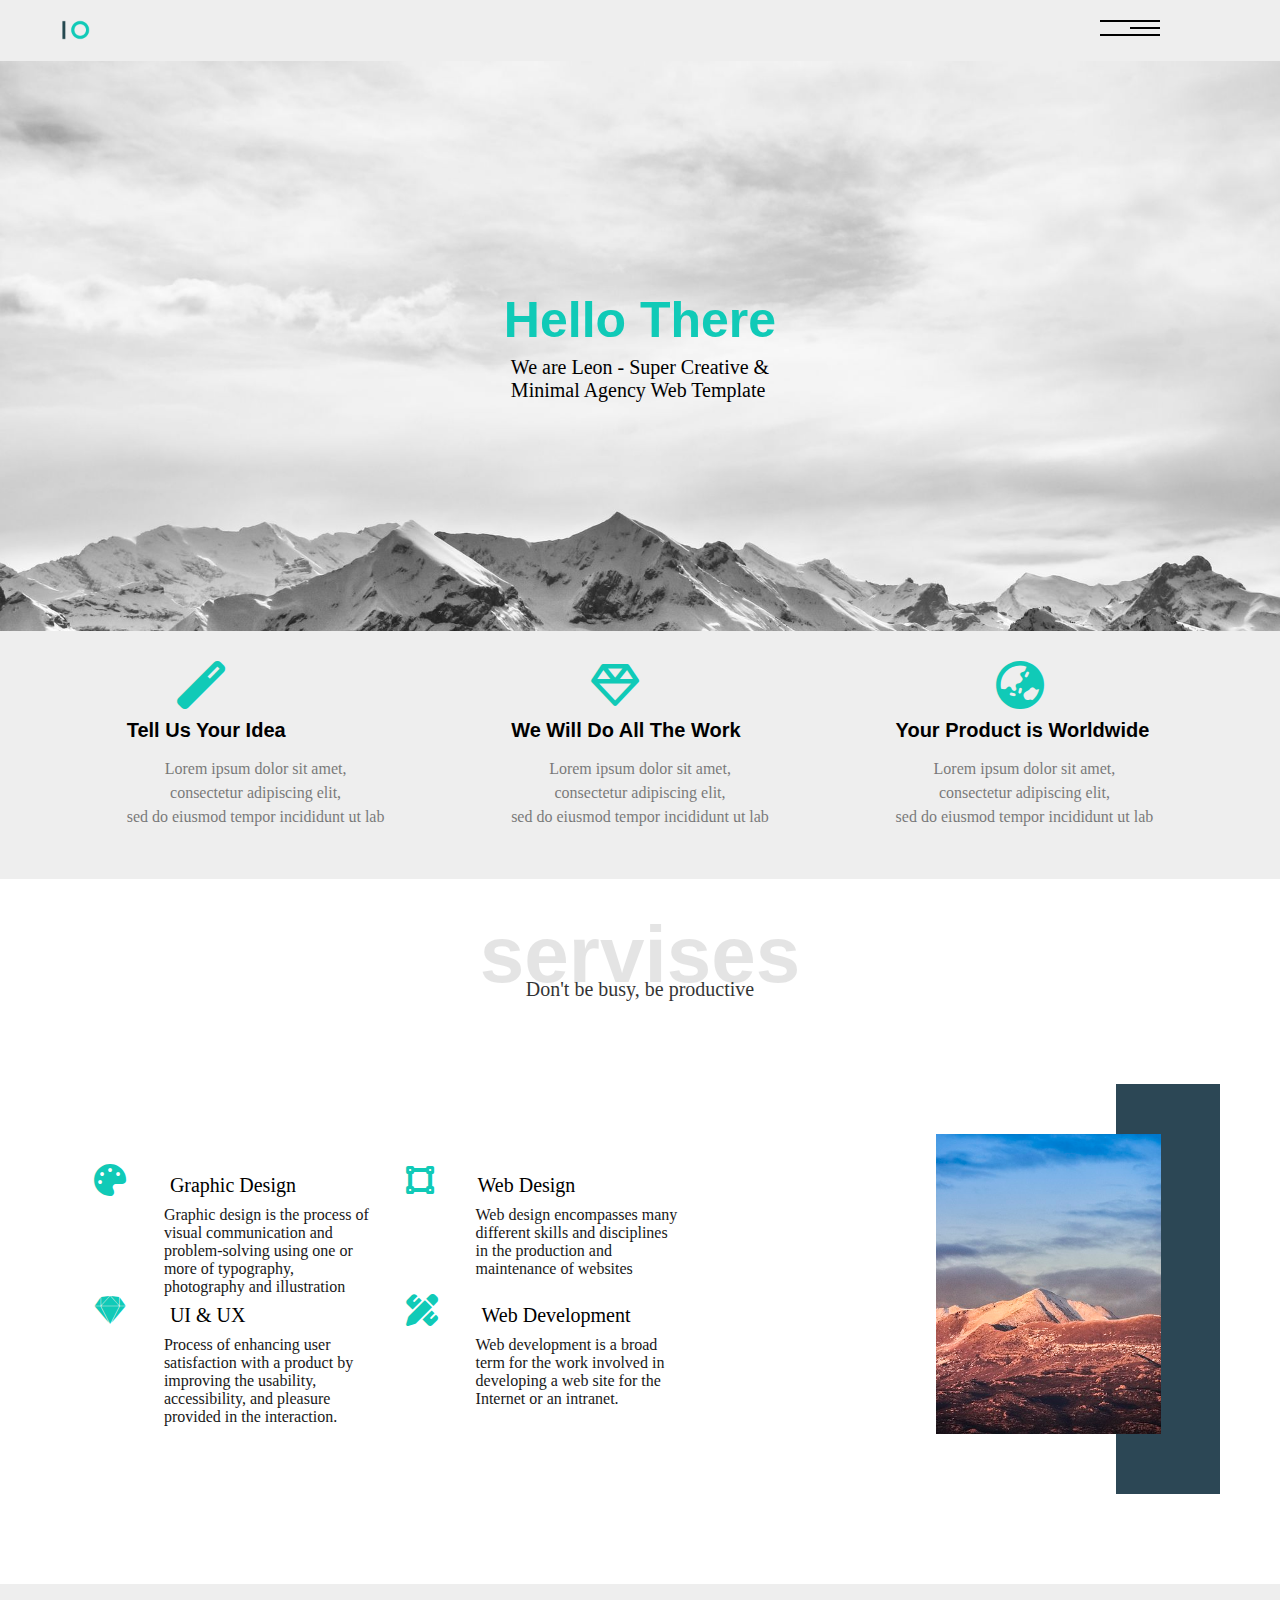
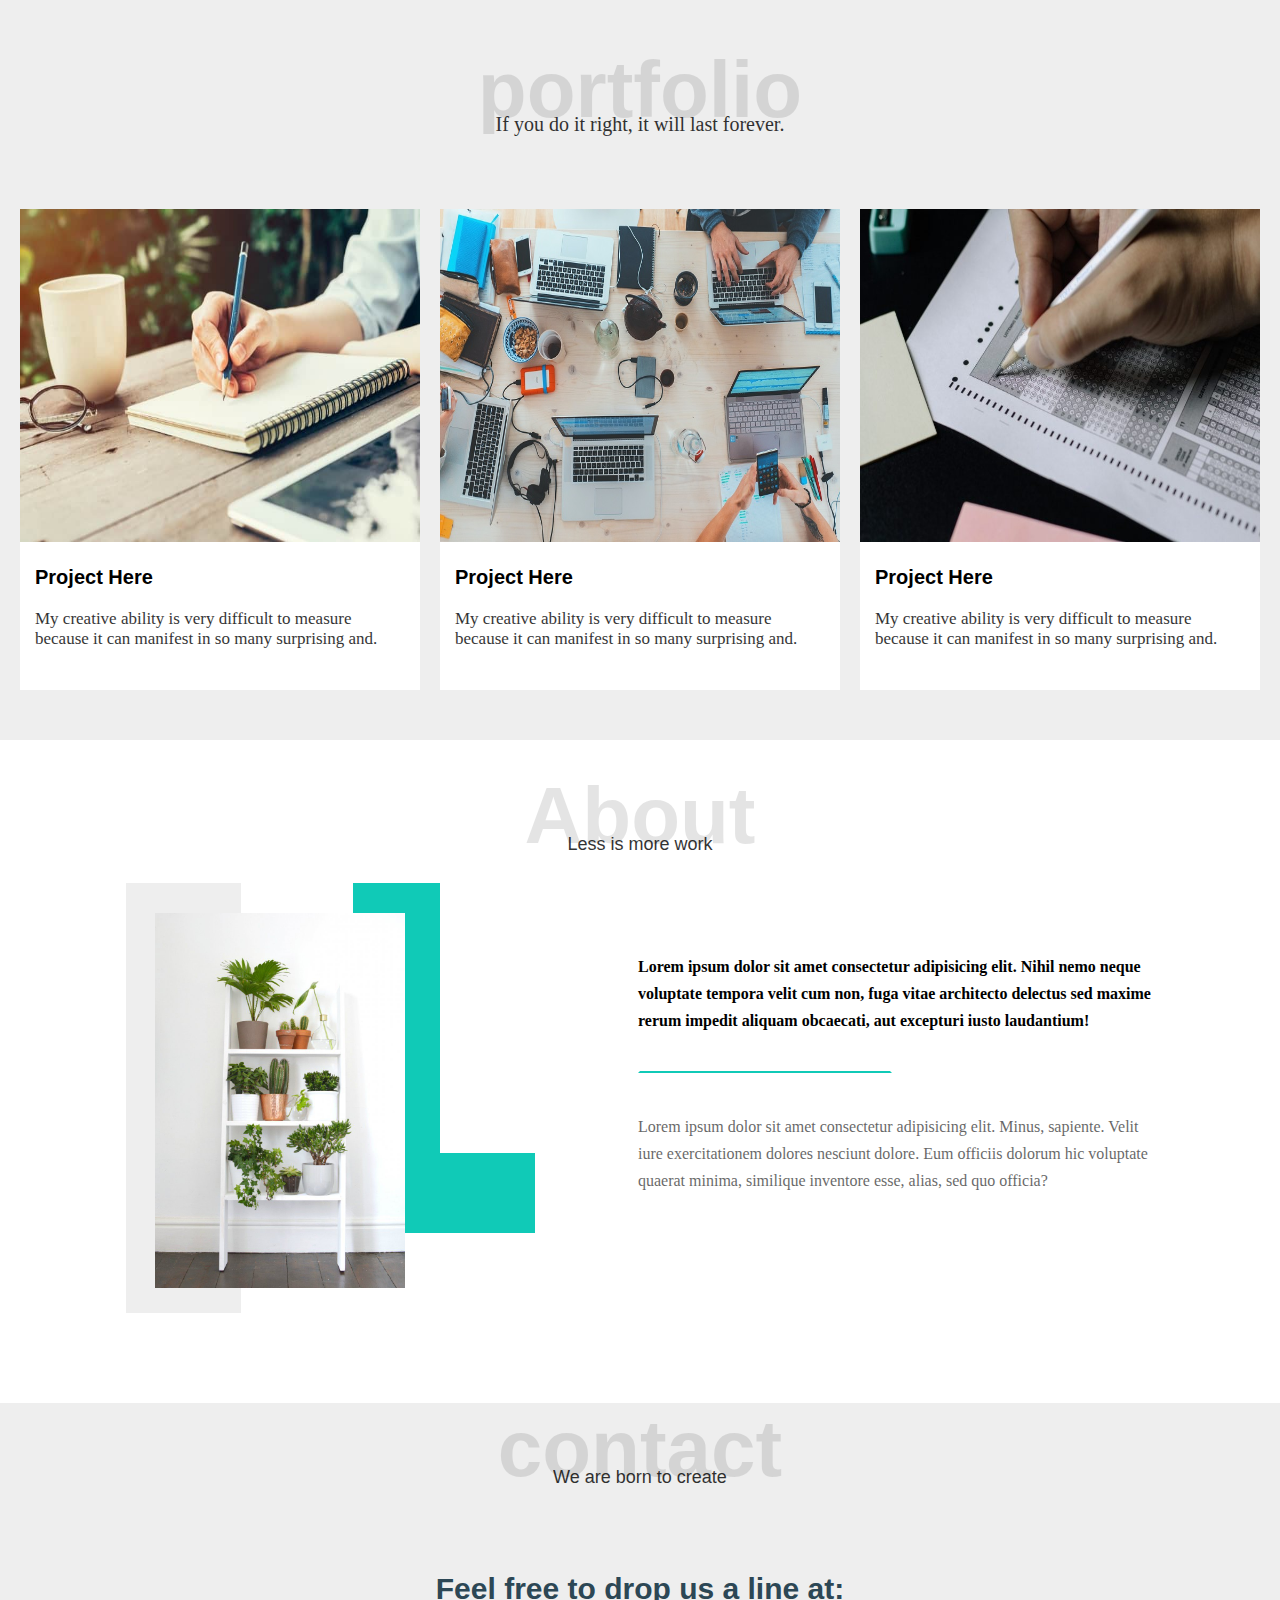
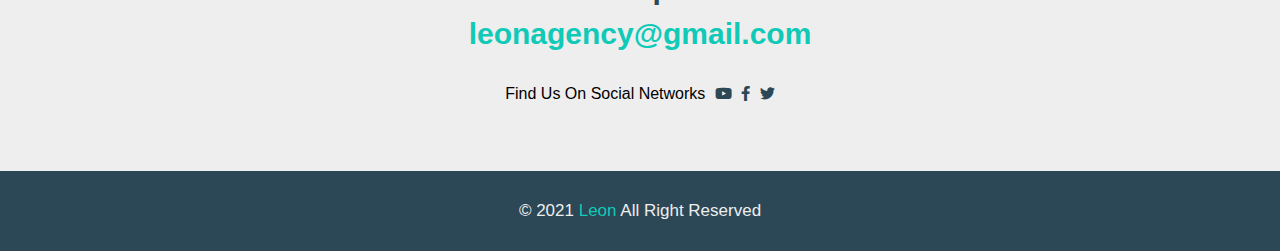
<file: index.html>
<!DOCtype html>
<html>
    <head>
       <title>First project</title>
       <link rel="stylesheet" href="css/all.min.css">
       <link rel="stylesheet" href="css/a.css">
       <meta name="viewport" content="width=device-width, initial-scale=1.0">
    </head>
    <body>

        <header>
            <article>
                <img src="css/logo.png" alt="logo" class="logo">
                <aside></aside>
                <aside>
                    <div><a href="#servises">services</a></div>
                    <div><a href="#portfolio">protofilo</a></div>
                    <div><a href="#about">about</a></div>
                    <div><a href="#contact">contact</a></div>
                </aside>
                <aside></aside>
            </article>
            <section class="image">
              <h1>hello there</h1>
              <p>We are Leon - Super Creative & <br> Minimal Agency Web Template</p>
            </section>
            <section class="sec2header">
                <div>
                    <i class="fas fa-magic fa-3x"></i>
                    <h1>Tell Us Your Idea</h1>
                    <p>Lorem ipsum dolor sit amet, <br> consectetur adipiscing elit, <br> sed do eiusmod tempor incididunt ut lab</p>
                </div>
                <div>
                    <i class="far fa-gem fa-3x"></i>
                    <h1> We Will Do All The Work</h1>
                    <p>Lorem ipsum dolor sit amet, <br> consectetur adipiscing elit, <br> sed do eiusmod tempor incididunt ut lab</p>
                </div>
                <div>
                    <i class="fas fa-globe-asia fa-3x"></i>
                     <h1>Your Product is Worldwide</h1>
                     <p>Lorem ipsum dolor sit amet, <br> consectetur adipiscing elit, <br> sed do eiusmod tempor incididunt ut lab</p>
                </div>
            </section>
        </header>
        <nav>
            <h1 id="servises">servises</h1>
            <p class="discription">Don't be busy, be productive</p>
            <article>
                <div>
                    <i class="fas fa-palette fa-2x"></i>
                    <span>Graphic Design</span>
                    <p>Graphic design is the process of visual communication and problem-solving using one or more of typography, photography and illustration</p>
                </div>
                <div>
                    <i class="fas fa-vector-square fa-2x"></i>
                    <span>Web Design</span>
                    <p>Web design encompasses many different skills and disciplines in the production and maintenance of websites</p>
                </div>
                <div>
                    <i class="fab fa-sketch fa-2x"></i>
                    <span>UI & UX</span>
                    <p>Process of enhancing user satisfaction with a product by improving the usability, accessibility, and pleasure provided in the interaction.</p>
                </div>
                <div>
                    <i class="fas fa-pencil-ruler fa-2x"></i>
                    <span>Web Development</span>
                    <p>Web development is a broad term for the work involved in developing a web site for the Internet or an intranet.</p>
                </div>
                <div class="chape"></div>
                <img src="services.jpg" alt="mountain">
            </article>
        </nav>
        <nav class="nav2">
            <h1 id="portfolio">portfolio</h1>
            <p class="discription">If you do it right, it will last forever.</p>
            <section>
                <div>
                    <img src="portfolio-1.jpg" alt="">
                    <span>Project Here</span>
                    <p>My creative ability is very difficult to measure because it can manifest in so many surprising and.</p>
                </div>
                <div>
                    <img src="portfolio-2.jpg" alt="">
                    <span>Project Here</span>
                    <p>My creative ability is very difficult to measure because it can manifest in so many surprising and.</p>
                </div>
                <div>
                    <img src="portfolio-3.jpg" alt="">
                    <span>Project Here</span>
                    <p>My creative ability is very difficult to measure because it can manifest in so many surprising and.</p>
                </div>
            </section>
        </nav>
        <nav class="nav3">
            <h1 id="about">About</h1>
            <span>Less is more work</span>
          <section>
            <aside class="as1"></aside>
            <img src="about.jpg" alt="">
            <aside class="as2"></aside>
            <aside class="as3"></aside>
            <p class="p1">Lorem ipsum dolor sit amet consectetur adipisicing elit. Nihil nemo neque <br> voluptate tempora velit cum non, fuga vitae architecto delectus sed maxime <br> rerum impedit aliquam obcaecati, aut excepturi iusto laudantium!</p>
            <div class="line"></div>
            <p class="p2">Lorem ipsum dolor sit amet consectetur adipisicing elit. Minus, sapiente. Velit <br> iure exercitationem dolores nesciunt dolore. Eum officiis dolorum hic voluptate <br> quaerat minima, similique inventore esse, alias, sed quo officia?</p>
          </section>
        </nav>
        <nav class="nav4">
            <h1 id="contact">contact</h1>
            <span>We are born to create</span>
            <p class="p1">Feel free to drop us a line at:</p>
            <p class="p2">leonagency@gmail.com</p>
            <p class="p3">Find Us On Social Networks <i class="fab fa-youtube"></i> <i class="fab fa-facebook-f"></i> <i class="fab fa-twitter"></i></p>
        </nav>
        <footer>
            <p>© 2021 <span>Leon </span> All Right Reserved</p>
        </footer>
    </body>
</html>
</file>
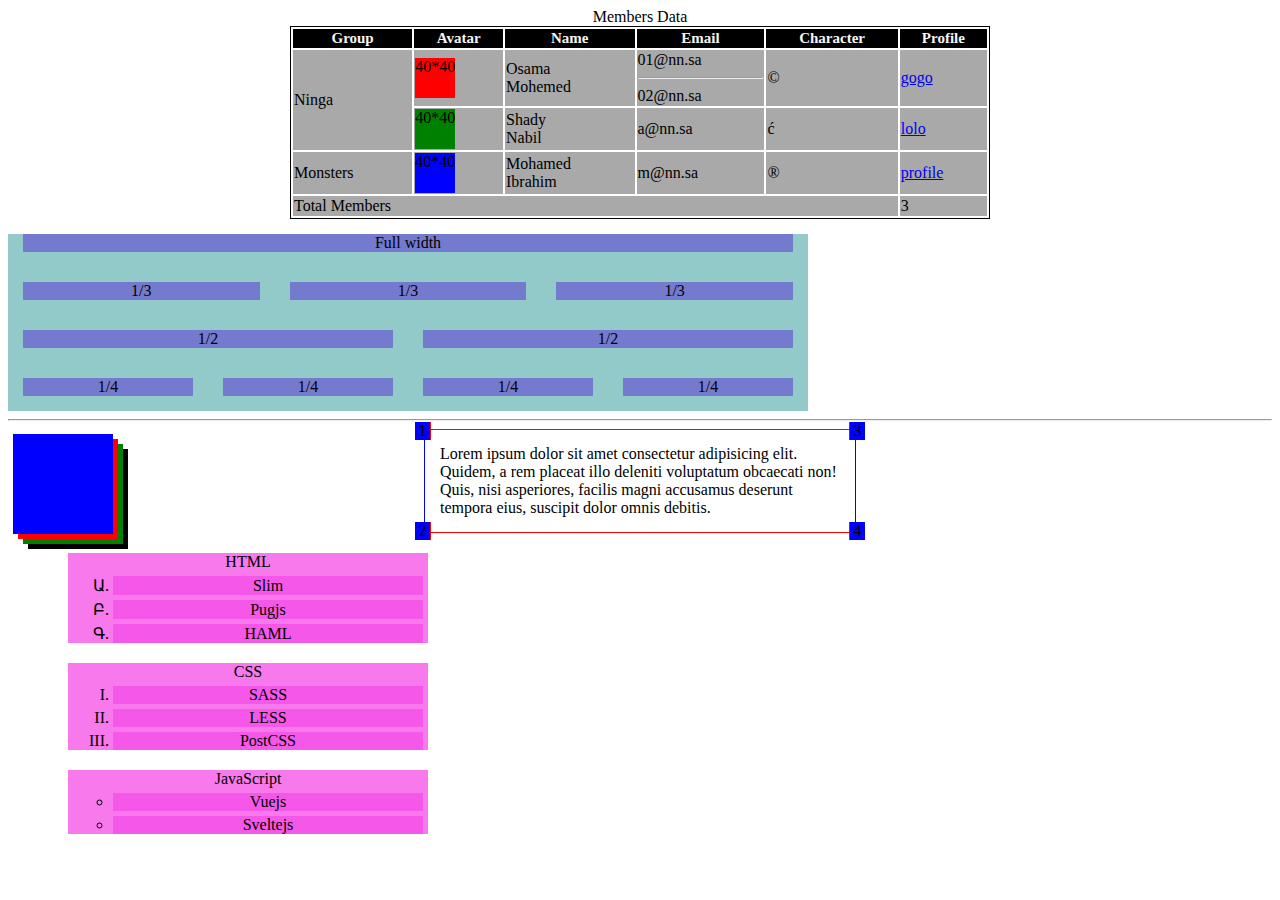
<file: training/fi-week1.html>
<!DOCTYPE html>
<html>
    <head>
        <title>table</title>
        <style>
            table{
                width: 700px;
                margin-left: auto;
                margin-right: auto;
                border: 1px solid black;
            }
            td{
                background-color: darkgrey;
            }
            .head{
                text-align: center;
                font-weight: bold;
                font-size: 15px;
                background-color: black;
                color: whitesmoke;
            }
            section{
                background-color: rgb(146, 201, 201);
                width: 800px;
            }
            article , header{
                background-color: rgba(78, 22, 209, 0.445);
            }
            header{
                margin: 15px;
                text-align: center;
            }
            .ar3{
              margin: 15px;
              width: calc((710px)/3) ;  
              text-align: center;
              float: left;
            }
            p{
                clear: both;
            }
            .ar2{
                margin: 15px;
                width: calc(740px/2) ;  
                text-align: center;
                float: left;
            }
            .ar4{
              margin: 15px;  
              width: calc((680px)/4) ;  
              text-align: center;
              float: left;
            }
            nav{
                position: relative;
            }
            .green{
                background-color: green;
                width: 100px;
                height: 100px;
                position: absolute;
                top: 15px;
                left: 15px;
            }
            .red{
                background-color: red;
                width: 100px;
                height: 100px;
                position: absolute;
                top: 10px;
                left: 10px;
            }
            .blue{
                background-color: blue;
                width: 100px;
                height: 100px;
                position: absolute;
                top: 5px;
                left: 5px;
            }
            .black{
                background-color: black;
                width: 100px;
                height: 100px;
                position: absolute;
                z-index: -1;
                top: 20px;
                left: 20px;
            }
            .lo{
                width: 400px;
                margin-left: auto;
                margin-right: auto;
                border: 1px solid;
                border-color: red blue;
                position: relative;
                padding: 15px;
            }
            .t-l , .b-l , .t-r , .b-r{
                background-color: blue;
                width: 15px;
                display: inline-block;
                text-align: center;
                position: absolute;

            }
            .t-l{
                
                bottom: 92px;
                right: 424px;
                border-right: 1px solid red;
                
            }
            .b-l{
                top: 92px;
                right: 424px;
                border-right: 1px solid red;
            }
            .t-r{
                bottom: 92px;
                left: 424px;
                border-left: 1px solid red;
            }
            .b-r{
                top: 92px;
                left: 424px;
                border-left: 1px solid red;
            }
            .main{
                width: 400px;
                
                list-style-position: inside;
            }
            .li1{
                margin-left: 3px;
                background-color: rgba(240, 14, 221, 0.555);
                margin: 20px;
                list-style: none;
            }
            li{
                text-align: center;
                margin: 5px;
                list-style-position:outside;
                background-color: rgba(243, 13, 224, 0.315);
            }
            .lat{
                list-style-type: upper-roman;
            }
            .dec{
                list-style-type:armenian;
            }
        </style>
    </head>
    <body>
        <table>
            <caption>Members Data</caption>
            <tr>
                <td class="head">Group</td>
                <td class="head">Avatar</td>
                <td class="head">Name</td>
                <td class="head">Email</td>
                <td class="head">Character</td>
                <td class="head">Profile</td>
            </tr>
            <tr>
                <td rowspan="2">Ninga</td>
                <td><div  style="width: 40px; height: 40px; background-color: red;">40*40</div></td>
                <td>Osama <br> Mohemed</td>
                <td>01@nn.sa <hr> 02@nn.sa</td>
                <td>&copy;</td>
                <td><a href="#" target="blank">gogo</a></td>
            </tr>
            <tr>
                <td><div  style="width: 40px; height: 40px; background-color: green;">40*40</div></td>
                <td>Shady <br> Nabil</td>
                <td>a@nn.sa</td>
                <td>&cacute;</td>
                <td><a href="#" target="blank">lolo</a></td>
            </tr>
            <tr>
                <td>Monsters</td>
                <td><div  style="width: 40px; height: 40px; background-color: blue;">40*40</div></td>
                <td>Mohamed <br> Ibrahim</td>
                <td>m@nn.sa</td>
                <td>&reg;</td>
                <td><a href="#" target="blank">profile</a></td>
            </tr>
            <tr>
                <td colspan="5">Total Members</td>
                <td>3</td>
            </tr>
        </table>
        <section>
            <header>Full width</header>
            <article class="ar3">1/3</article>
            <article class="ar3">1/3</article>
            <article class="ar3">1/3</article>
            <p></p>
            <article class="ar2">1/2</article>
            <article class="ar2">1/2</article>
            <p></p>
            <article class="ar4">1/4</article>
            <article class="ar4">1/4</article>
            <article class="ar4">1/4</article>
            <article class="ar4">1/4</article>
            <p></p>
        </section>
        <hr>
        <nav>
        <div class="green"></div>
        <div class="red"></div>
        <div class="blue"></div>
        <div class="black"></div>
    </nav>
    <div class="lo">Lorem ipsum dolor sit amet consectetur adipisicing elit. Quidem, a rem placeat illo deleniti voluptatum obcaecati non! Quis, nisi asperiores, facilis magni accusamus deserunt tempora eius, suscipit dolor omnis debitis.
        <span class="t-l">1</span>
        <span class="b-l">2</span>
        <span class="t-r">3</span>
        <span class="b-r">4</span>
    </div>

<ul class="main">
  <li class="li1">
    HTML
    <ol class="dec">
      <li>Slim</li>
      <li>Pugjs</li>
      <li>HAML</li>
    </ol>
  </li>
  <li class="li1">
    CSS
    <ol class="lat">
      <li>SASS</li>
      <li>LESS</li>
      <li>PostCSS</li>
    </ol>
  </li>
  <li class="li1">
    JavaScript
    <ul>
      <li>Vuejs</li>
      <li>Sveltejs</li>
    </ul>
  </li>
</ul>
    </body>
</html>
</file>
<file: css/a.css>
:root{
    --main-color: #10cab7;
    --secondary-color: #2c4755;
    --section-padding: 60px;
}
*{
    margin:0px;
    padding: 0px;
}
html{
    scroll-behavior: smooth;
}
header{
    background-color: #eee;
}

header article{
    padding-left: var(--section-padding);
    padding-top: 20px;
    padding-bottom: 20px;
    display: grid;
     grid-template-columns: repeat(40,1fr);
     grid-template-rows: repeat(3,7px);
}
header article img{
    width: 50px;
}

header article aside{
     border: 1px solid black;  
     height: 0px;
}
header article aside{
    grid-row: 1;
    grid-column: 35/37;
}
header article aside:nth-child(2){
    grid-row: 2;
    grid-column: 36/37;
    transition: all .5s;
}
header article aside:nth-child(2):hover{
    animation-name: column;
    animation-duration: 1s;
}
@keyframes column{
    to{grid-column: 35/37}
}
header article aside:nth-child(2):hover aside div {
    animation-name: visible;
    animation-duration: 1s;
}
@keyframes visible{
    to{visibility: visible}
}
header article aside:last-child{
    grid-row: 3;
    grid-column: 35/37;
}
header article aside div{
    height: 30px;
    background-color: #eee;
    border-bottom: 1px solid rgb(212, 209, 209);
    width: 130px;
    padding-left: 8px;
    margin-left: -88px;
    display: flex;
    align-items: center;
    position: relative;
    transition: .5s;
    visibility: hidden;

}
header article aside div a{
    text-decoration: none;
    color: black;
}

header article aside div:first-child{
    margin-top: 30px;
    
}
header article aside div:first-child::after{
    content: "";
    position: absolute;
    top: -20px;
    right: 0px;
    border: 10px solid;
    border-top-color: transparent;
    border-right-color: transparent;
    border-left-color: transparent;
    border-bottom-color: #eee;
    width: 1px;
    
}
header article aside:hover div  {
    visibility: visible;
    grid-column: 35/37;
}
header article aside:hover div:hover{
    padding-left: 18px;
}

.image{
    height: 570px;
    background-image: url("../landing.jpg");
    background-size: cover;
    display: flex;
    justify-content: center;
    align-items: center;
    flex-direction: column;
}
.image h1{
   color: var(--main-color);
   font-size: 50px;
   font-family: sans-serif;
   text-transform: capitalize;
   margin-bottom: 7px;
}
.image p{
    font-size: 20px;
    
}
@media (min-width:667px){
.sec2header{
    display: flex;
    flex-direction: row;
    justify-content: space-evenly;
}
}
i{
    color: var(--main-color);
    font-size: 25px;
    position: relative;
    left: 50px;
    margin-top: 30px;
    margin-bottom: 10px;
    
}
.sec2header div .fa-gem{
    left: 80px;
}
.sec2header div .fa-globe-asia{
    left: 100px;
}
.sec2header h1{
    font-size: 20px;
    font-family: sans-serif;
    margin-bottom: 15px;
}
.sec2header P{
    opacity: .5;
    text-align: center;
    line-height: 1.5;
    margin-bottom: 50px;
}
@media (max-width:666px){
    .sec2header{
        display: block;
    }
    .sec2header div{
        width: 100%;
        display: block;
    }
    .sec2header div i , .sec2header div h1{
        text-align: center;
    }
    .sec2header div i{
        top: 45px;
        left: 80px;
    }
}
nav{
    background-color: white;
}
nav h1 {
    font-size: 80px;
    font-family: sans-serif;
    opacity: .1;
    text-align: center;
    margin-top: 30px;
    font-weight: 900;
}
nav .discription{
    text-align: center;
    font-size: 20px;
    opacity: .8;
    position: relative;
    top: -23px;
    
}

@media (min-width:667px){
nav article{
    display: grid;
    grid-template-columns: repeat(10, 1fr);
    grid-template-rows: 50px  130px  130px  100px;
    padding: var(--section-padding);
}
nav article div:nth-child(1){
    grid-column: 2/4;
    grid-row: 2;
}
nav article div:nth-child(2){
    grid-column: 5/7;
    grid-row: 2;
}
nav article div:nth-child(3){
    grid-column: 2/4;
    grid-row: 3;
}
nav article div:nth-child(4){
    grid-column: 5/7;
    grid-row: 3;
}}

nav article img{
    grid-column-start: 9;
    grid-row-start: 2;
    height: 300px;
    position: relative;
    right: -45px;
    z-index: 10;
}
nav article div span{
    font-size: 20px;
    left: -30px;
}
nav article div span , nav article div i{
    position: relative;
}
nav article div i{
    left: -70px;
}
nav article div p{
    opacity: .9;
}
nav article .chape{
    grid-column: 10/11;
    grid-row: 1/5;
    background-color: var(--secondary-color);
    
}

@media (max-width:666px){
    nav article{
        display: grid;
        grid-template-columns: repeat(10, 1fr);
        grid-template-rows: 220px  220px  220px  220px;
        padding: var(--section-padding);
    }
    nav article div:nth-child(1){
        grid-column: 2/9;
        grid-row:1;
    }
    nav article div:nth-child(2){
        grid-column: 2/9;
        grid-row: 2;
    }
    nav article div:nth-child(3){
        grid-column: 2/9;
        grid-row: 3;
    }
    nav article div:nth-child(4){
        grid-column: 2/9;
        grid-row: 4;
    }
    nav article .chape{
        display: none;
    }
    nav article img{
        display: none;
    }
   }


.nav2{
    background-color: #eee;
}
.nav2 h1{
    padding-top: var(--section-padding);
}

@media (min-width:667px){
.nav2 section{
    display: grid;
    grid-template-columns: auto 400px 20px 400px 20px 400px auto;
}
.nav2 section div{
    background-color: white;
    margin-top: 50px;
    margin-bottom: 50px;
}
.nav2 section div:nth-child(1){
    grid-column: 2;
}
.nav2 section div:nth-child(2){
    grid-column: 4;
}
.nav2 section div:nth-child(3){
    grid-column: 6;
}}

@media (max-width:666px){
    .nav2 section div{
        display: flex;
        align-items: center;
        justify-content: center;
        flex-direction: column;
    }
}

.nav2 section div img{
    width: 400px;
    height: 333px;
}
.nav2 section div span{
    display: block;
    font-size: 20px;
    margin-bottom: 20px;
    margin-top: 20px;
    padding-left: 15px;
    font-family: Arial, Helvetica, sans-serif;
    font-weight: bold;
}
.nav2 section div p{
    padding: 0 40px 41px 15px;
    font-size: 17px;
    opacity: .8;
}
.nav3{
    padding-bottom: var(--section-padding);
}
.nav3 section{
    display: grid;
    grid-template-columns: repeat(12,1fr);
    grid-template-rows: 30px repeat(8,40px) 80px;
}
.nav3 span , .nav4 span{
    display: block;
    text-align: center;
    font-family: Arial, Helvetica, sans-serif;
    position: relative;
    top: -28px;
    font-size: large;
    opacity: .8;
}
.nav3 section img{
    width: 250px;
    height: 375px;
    grid-column-start: 3;
    grid-row-start: 2;
    z-index: 10;
}
.nav3 section .p1{
    grid-column: 7/12;
    grid-row-start: 3;
    line-height: 1.7;
    font-weight: bold;
}
.nav3 section .p2{
    grid-column: 7/12;
    grid-row-start: 7;
    opacity: .6;
    line-height: 1.7;
}

@media (max-width:666px){

.nav3 section{
    display: grid;
    grid-template-rows: 375px 20px repeat(5,75px);
}
.nav3 section img{
    grid-column-start: 7;
    grid-row-start: 1;
}
    .nav3 section .p1{
        grid-column: 3/9;
        grid-row-start: 3;
    }
    .nav3 section .p2{
        padding-top: 50px;
        grid-column: 3/9;
        grid-row-start: 6;
    }
    .nav3 section .line{
        grid-column: 9;
        width: 250px;
        grid-row-start: 4;
    }
    .nav3 section .as1{
        display: none;
    }
    .nav3 section .as2{
        display: none;
    }
    .nav3 section .as3{
        display: none;
    }

}


.nav3 section .line{
    grid-column: 7;
    width: 250px;
    grid-row-start: 5;
    border: 2px solid transparent;
    border-bottom-color: var(--main-color);
}
.nav3 section .as1{
    width: 115px;
    grid-row: 1/11;
    grid-column: 3/4;
    background-color: #eee;
    z-index: 1;
    margin-left: -29px;
}
.nav3 section .as2{
    width: 130px;
    grid-row: 1/10;
    grid-column: 4/6;
    background-color: var(--main-color);
    z-index: 2;
    margin-left: -52px;
    width: 87px;
}
.nav3 section .as3{
    width: 130px;
    grid-row: 8/10;
    grid-column: 4/6;
    background-color: var(--main-color);
    z-index: 2;
}
.nav4{
    background-color: #eee;
    padding-bottom: var(--section-padding);
}
.nav4 p{
    text-align: center;
    line-height: 1.5;
    font-family: Arial, Helvetica, sans-serif;
}
.nav4 .p1{
    margin-top: 50px;
    color: var(--secondary-color);
    font-size: 30px;
    font-weight: 900;
}
.nav4 .p2{
    color: var(--main-color);
    font-size: 30px;
    font-weight: 900;
}
.nav4 .p3 i{
    color: var(--secondary-color);
    font-size: 15px;
    padding-left: 5px;
    position: relative;
    left: 0px;
}
footer{
    background-color: var(--secondary-color);
    height: 80px;
    display: flex;
    justify-content: center;
    align-items: center;
}
footer p{
    font-size: 17px;
    color: #eee;  
    font-family: Arial, Helvetica, sans-serif;
}
footer p span{
    color: var(--main-color);
}
</file>
